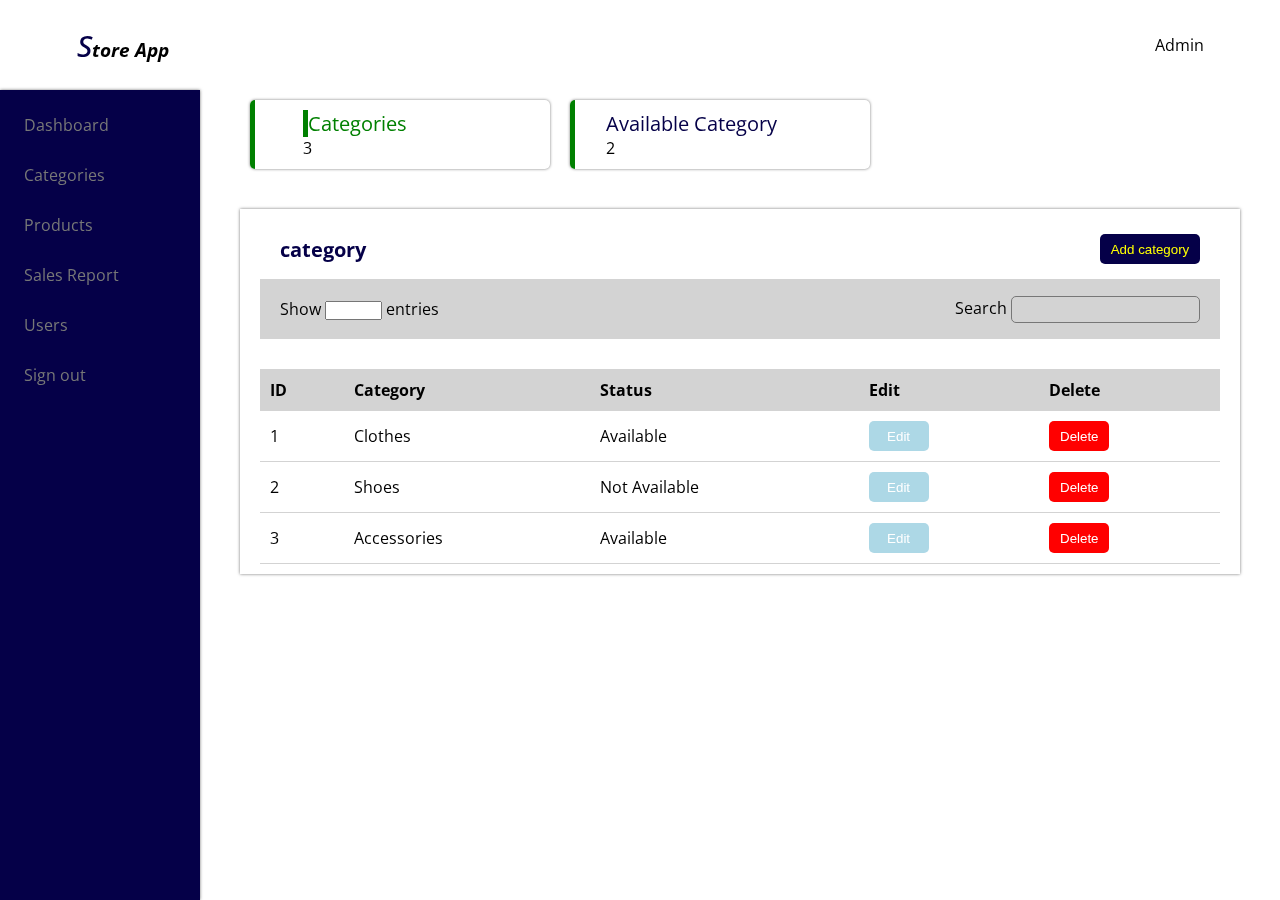
<file: store-manager-UI/admin-dashboard/html/category.html>
<!DOCTYPE html>
<html lang="en">
  <head>
    <meta charset="UTF-8" />
    <meta http-equiv="X-UA-Compatible" content="IE=edge" />
    <meta name="viewport" content="width=device-width, initial-scale=1.0" />
    <title>Categories</title>
    <link
      rel="stylesheet"
      href="https://use.fontawesome.com/releases/v5.15.3/css/all.css"
      integrity="sha384-SZXxX4whJ79/gErwcOYf+zWLeJdY/qpuqC4cAa9rOGUstPomtqpuNWT9wdPEn2fk"
      crossorigin="anonymous"
    />
    <link rel="stylesheet" href="../css/admin.css" />
   <link rel="stylesheet" href="../css/products.css"/>
   <link rel="stylesheet" href="../css/category.css"/>
</head>
  <body>
    <nav class="navbar">
        <div class="nav-menu">
            <div class="harmburger">
                <i class="fas fa-bars menu"></i>
            </div>
            <div class="logo">
                <h3><span class='letter'>S</span>tore App</h3>
            </div>
        </div>
        <div class="admin-profile">
            <span>Admin</span>
            <i class="fas fa-user-circle admin-icon"></i>
        </div>
    </nav>
    <div class="main-wrapper">
        <div class="side-nav">
            <ul class="list-group">
                <li class="list-group-item">
                    <a href="../admin.html">
                        <span class="icon"><i class="fas fa-home"></i></i></span>
                        <span class="title">Dashboard</span>

                    </a>
                    <span class="tooltip">Dashboard</span>
                </li>
                <li class="list-group-item">
                    <a href="#">
                        <span class="icon"><i class="fas fa-th"></i></span>
                        <span class="title">Categories</span>

                    </a>
                    <span class="tooltip">Categories</span>
                </li>
                <li class="list-group-item">
                    <a href="./products.html">
                        <span class="icon"><i class="fas fa-shopping-bag"></i></span>
                        <span class="title">Products</span>

                    </a>
                    <span class="tooltip">Products</span>
                </li>
                <li class="list-group-item">
                    <a href="#">
                        <span class="icon"><i class="fas fa-chart-line"></i></i></span>
                        <span class="title">Sales Report</span>

                    </a>
                    <span class="tooltip">Report</span>
                </li>
                <li class="list-group-item">
                    <a href="./users-management.html">
                        <span class="icon"><i class="fas fa-users"></i></span>
                        <span class="title">Users</span>

                    </a>
                    <span class="tooltip">Users</span>
                </li>
                <li class="list-group-item">
                    <a href="#">
                        <span class="icon"><i class="fas fa-sign-out-alt"></i></span>
                        <span class="title">Sign out</span>

                    </a>
                    <span class="tooltip">Sign out</span>
                </li>

            </ul>
        </div>
        <div class="content-wrapper">
     <div class="top-div">
        <div class="categories">
            <div class="category">
                <p>Categories</p>
                <span class="number">3</span>
            </div>
            <div>
                <i class="fas fa-th"></i>
            </div>
        </div>
        <div class="categories">
            <div class="product">
                <p>Available Category</p>
                <span class="number">2</span>
            </div>
            <div>
                <span ><i class="fas fa-th"></i></span>
            </div>
        </div>
     </div>
     <div class="products-card">
         <div class="product-title-section">
             <h3>category</h3>
             <div>
                 <button class="add-product-btn">Add category</button>
             </div>
         </div>
         <div class="product-search-section">
    
             <div class="entries">
                 <div>
                    <span>Show</span> 
                    <input type="number" class="number-entries">
                    <span>entries</span>
                 </div>
                 <div>
                     <label for="search">Search</label>
                     <input type="text" class="search-product" />
                 </div>
                 
             </div>
         </div>
         <table class='table'>
             <thead>
                 <th>ID</th>
                 <th>Category </th>
                 <th>Status</th>
                 <th>Edit</th>
                 <th>Delete</th>
             </thead>
             <tbody>
                 <tr>
                     <td data-label= 'ID'>1</td>
                     <td data-label='Category'>Clothes</td>

                     <td data-label='Status'>Available</td>
                     <td data-label='Edit'>
                         <button class="edit-product">Edit</button>
                     </td>
                     <td data-label='Delete'>
                         <button class="delete-product">Delete</button>
                     </td>
                 </tr>
                 <tr>
                    <td data-label= 'ID'>2</td>
                    
                    <td data-label='Category'>Shoes</td>
                    <td data-label='Status'>Not Available</td>
                    <td data-label='Edit'>
                        <button class="edit-product">Edit</button>
                    </td>
                    <td data-label='Delete'>
                        <button class="delete-product">Delete</button>
                    </td>
                </tr>
                <tr>
                    <td data-label= 'ID'>3</td>
                    
                    <td data-label='Category'>Accessories</td>
                    <td data-label='Status'>Available</td>
                    <td data-label='Edit'>
                        <button class="edit-product">Edit</button>
                    </td>
                    <td data-label='Delete'>
                        <button class="delete-product">Delete</button>
                    </td>
                </tr>
              
             </tbody>
         </table>
     </div>
        </div>
    </div>
    <div class="modal">
        <div class="modal-wrapper">
            <div class="close-modal">
                <i class="fas fa-times close-modal-icon"></i>
            </div>
            <div class="admin-name">
                <p>John Doe</p>
                <p>Admin</p>
            </div>
            <div class="profile-update ">
                <div class="profile pop-up">
                    <span class="profile-icon"><i class="far fa-user-circle"></i></span>
                    <span><a href='./html/update-profile.html'>Update profile</a></span>
                </div>
                <div class="view pop-up">
                    <span class="profile-icon pop-up"><i class="far fa-user-circle"></i></span>
                    <span><a href='#'>View profile</a></span>
                </div>
               
                <div class="change-password pop-up">
                    <span class="profile-icon"><i class="fas fa-key"></i></span>
                  <span class="change-passwrd">
                      <a href=''>Change Password</a>
                    </span>

                </div>

                <div class="change-password pop-up">
                    <span class="profile-icon"><i class="fas fa-key"></i></span>
                  <span class="change-passwrd">
                      <a href=''>Log out</a>
                    </span>

                </div>
            </div>
            <div class="logout"></div>
        </div>
    </div>
<script src="../script/admin.js"></script>
  </body>
</html>
</file>
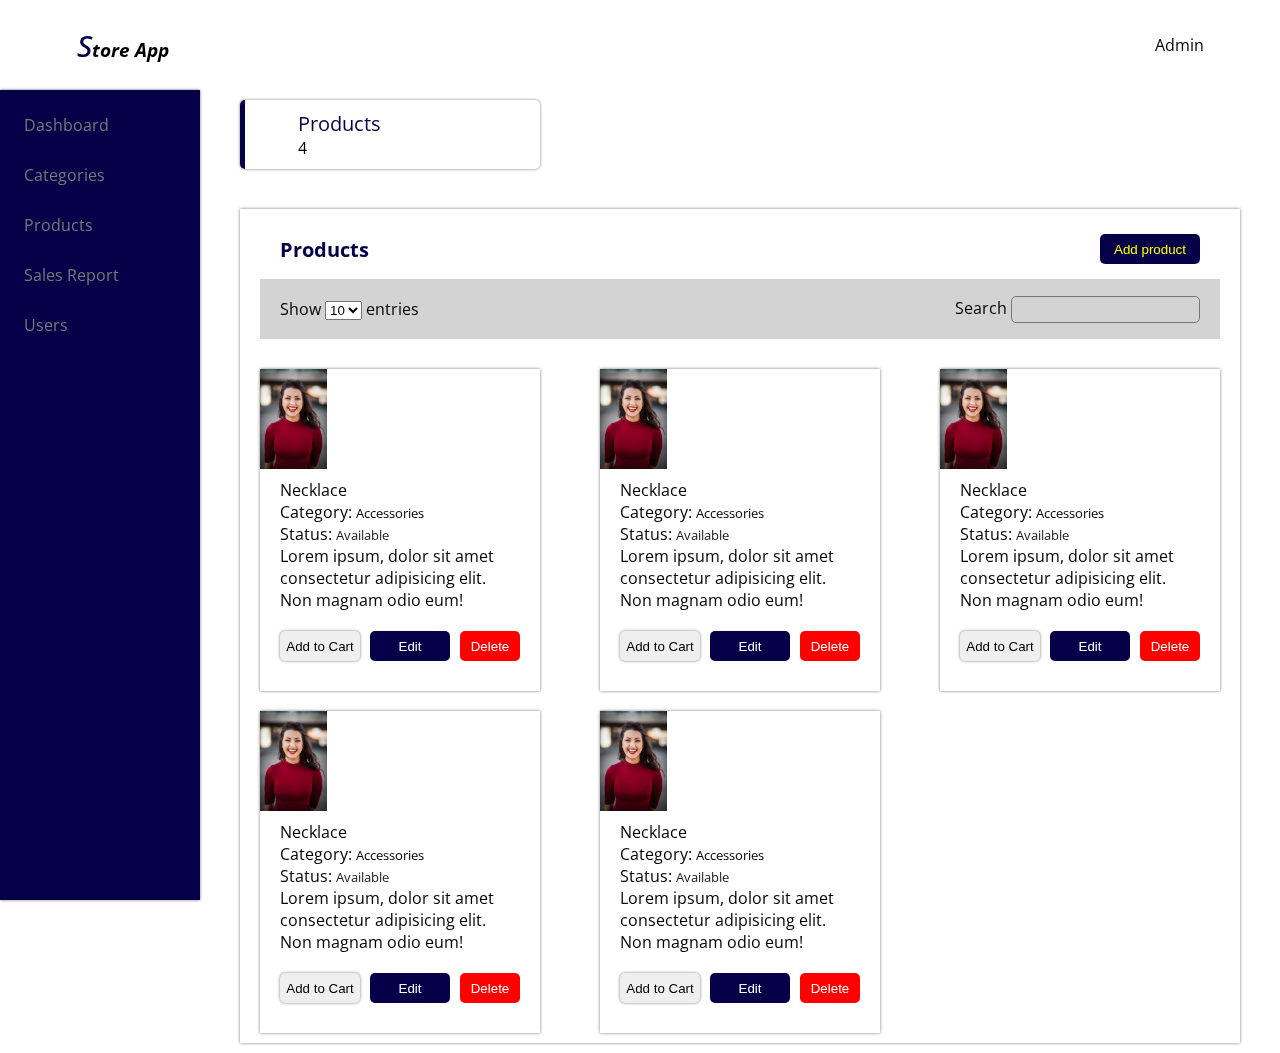
<file: store-manager-UI/admin-dashboard/html/products.html>
<!DOCTYPE html>
<html lang="en">

<head>
    <meta charset="UTF-8" />
    <meta http-equiv="X-UA-Compatible" content="IE=edge" />
    <meta name="viewport" content="width=device-width, initial-scale=1.0" />
    <title>Products</title>
    <link rel="stylesheet" href="https://use.fontawesome.com/releases/v5.15.3/css/all.css"
        integrity="sha384-SZXxX4whJ79/gErwcOYf+zWLeJdY/qpuqC4cAa9rOGUstPomtqpuNWT9wdPEn2fk" crossorigin="anonymous" />
    <link rel="stylesheet" href="../css/admin.css" />
    <link rel="stylesheet" href="../css/products.css" />
</head>

<body>
    <nav class="navbar">
        <div class="nav-menu">
            <div class="harmburger">
                <i class="fas fa-bars menu"></i>
            </div>
            <div class="logo">
                <h3><span class='letter'>S</span>tore App</h3>
            </div>
        </div>
        <div class="admin-profile">
            <span>Admin</span>
            <i class="fas fa-user-circle admin-icon"></i>
        </div>
    </nav>
    <div class="backdrop" id="backdrop"></div>
    <div class="main-wrapper">
        <div class="side-nav">
            <ul class="list-group">
                <li class="list-group-item">
                    <a href="../admin.html">
                        <span class="icon"><i class="fas fa-home"></i></i></span>
                        <span class="title">Dashboard</span>

                    </a>
                    <span class="tooltip">Dashboard</span>
                </li>
                <li class="list-group-item">
                    <a href="./category.html">
                        <span class="icon"><i class="fas fa-th"></i></span>
                        <span class="title">Categories</span>

                    </a>
                    <span class="tooltip">Categories</span>
                </li>
                <li class="list-group-item">
                    <a href="./category.html">
                        <span class="icon"><i class="fas fa-shopping-bag"></i></span>
                        <span class="title">Products</span>

                    </a>
                    <span class="tooltip">Products</span>
                </li>
                <li class="list-group-item">
                    <a href="./sales.html">
                        <span class="icon"><i class="fas fa-chart-line"></i></i></span>
                        <span class="title">Sales Report</span>

                    </a>
                    <span class="tooltip">Report</span>
                </li>
                <li class="list-group-item">
                    <a href="./users-management.html">
                        <span class="icon"><i class="fas fa-users"></i></span>
                        <span class="title">Users</span>

                    </a>
                    <span class="tooltip">Users</span>
                </li>
                

            </ul>
        </div>
        <div class="content-wrapper">
            <div class="top-div">
                <div class="products">
                    <div class="product">
                        <p>Products</p>
                        <span class="number">4</span>
                    </div>
                    <div>
                        <span><i class="fas fa-shopping-bag"></i></span>
                    </div>
                </div>
            </div>
            <div class="products-card">
                <div class="product-title-section">
                    <h3>Products</h3>
                    <div>
                        <button class="add-product-btn">Add product</button>
                    </div>
                </div>
                <div class="product-search-section">

                    <div class="entries">
                        <div>
                            <span>Show</span>
                           <select>
                               <option>10</option>
                               <option>20</option>
                               <option>50</option>
                           </select>
                            <span>entries</span>
                        </div>
                        <div>
                            <label for="search">Search</label>
                            <input name='search-product' type="text" class="search-product" />
                        </div>

                    </div>
                </div>
               
                <!-- <table class='table'>
                    <thead>
                        <th>ID</th>
                        <th>Product Name</th>
                        <th>Category</th>
                        <th>Status</th>
                        <th>Edit</th>
                        <th>Delete</th>
                    </thead>
                    <tbody>
                        <tr>
                            <td data-label='ID'>1</td>
                            <td data-label='Product Name'>Shirt</td>
                            <td data-label='Category'>Clothes</td>
                            <td data-label='Status'>Available</td>
                            <td data-label='Edit'>
                                <button class="edit-product">Edit</button>
                            </td>
                            <td data-label='Delete'>
                                <button class="delete-product">Delete</button>
                            </td>
                        </tr>
                        <tr>
                            <td data-label='ID'>2</td>
                            <td data-label='Product Name'>Chunky</td>
                            <td data-label='Category'>Shoes</td>
                            <td data-label='Status'>Not Available</td>
                            <td data-label='Edit'>
                                <button class="edit-product">Edit</button>
                            </td>
                            <td data-label='Delete'>
                                <button class="delete-product">Delete</button>
                            </td>
                        </tr>
                        <tr>
                            <td data-label='ID'>3</td>
                            <td data-label='Product Name'>Necklace</td>
                            <td data-label='Category'>Accessories</td>
                            <td data-label='Status'>Available</td>
                            <td data-label='Edit'>
                                <button class="edit-product">Edit</button>
                            </td>
                            <td data-label='Delete'>
                                <button class="delete-product">Delete</button>
                            </td>
                        </tr>
                        <tr>
                            <td data-label='ID'>4</td>
                            <td data-label='Product Name'>Nike</td>
                            <td data-label='Category'>Shoes</td>
                            <td data-label='Status'>Available</td>
                            <td data-label='Edit'>
                                <button class="edit-product">Edit</button>
                            </td>
                            <td data-label='Delete'>
                                <button class="delete-product">Delete</button>
                            </td>
                        </tr>
                    </tbody>
                </table> -->
               <div class="products__list">
                   <div class="product__card">
                       <div class="image__wrapper">
                        <img src="../assets/images/nav-avatar.jpg" class="product__img"/>
                       </div>
                       <div class="content__wrapper">
                        <div>
                            <p>Necklace</p>
                            <p>Category: <span><small>Accessories</small></span></p>
                            <p>Status: <span><small style="color: rgb(26, 24, 24)">Available</small></span></p>
                                <p>Lorem ipsum, dolor sit amet consectetur adipisicing elit. Non magnam odio eum!</p>
                        </div>
                        <div class="product__btns">
                            <button class="add__cart">Add to Cart</button>
                            <button class="edit__product">Edit</button>
                            <button class="delete-product">Delete</button>
                        </div>
                       </div>
                      
                      
                   </div>
                   <div class="product__card">
                    <div class="image__wrapper">
                     <img src="../assets/images/nav-avatar.jpg" class="product__img"/>
                    </div>
                    <div class="content__wrapper">
                     <div>
                         <p>Necklace</p>
                         <p>Category: <span><small>Accessories</small></span></p>
                         <p>Status: <span><small style="color: rgb(26, 24, 24)">Available</small></span></p>
                             <p>Lorem ipsum, dolor sit amet consectetur adipisicing elit. Non magnam odio eum!</p>
                     </div>
                     <div class="product__btns">
                         <button class="add__cart">Add to Cart</button>
                         <button class="edit__product">Edit</button>
                         <button class="delete-product">Delete</button>
                     </div>
                    </div>
                   
                   
                </div>
                <div class="product__card">
                    <div class="image__wrapper">
                     <img src="../assets/images/nav-avatar.jpg" class="product__img"/>
                    </div>
                    <div class="content__wrapper">
                     <div>
                         <p>Necklace</p>
                         <p>Category: <span><small>Accessories</small></span></p>
                         <p>Status: <span><small style="color: rgb(26, 24, 24)">Available</small></span></p>
                             <p>Lorem ipsum, dolor sit amet consectetur adipisicing elit. Non magnam odio eum!</p>
                     </div>
                     <div class="product__btns">
                         <button class="add__cart">Add to Cart</button>
                         <button class="edit__product">Edit</button>
                         <button class="delete-product">Delete</button>
                     </div>
                    </div>
                   
                   
                </div>
                <div class="product__card">
                    <div class="image__wrapper">
                     <img src="../assets/images/nav-avatar.jpg" class="product__img"/>
                    </div>
                    <div class="content__wrapper">
                     <div>
                         <p>Necklace</p>
                         <p>Category: <span><small>Accessories</small></span></p>
                         <p>Status: <span><small style="color: rgb(26, 24, 24)">Available</small></span></p>
                             <p>Lorem ipsum, dolor sit amet consectetur adipisicing elit. Non magnam odio eum!</p>
                     </div>
                     <div class="product__btns">
                         <button class="add__cart">Add to Cart</button>
                         <button class="edit__product">Edit</button>
                         <button class="delete-product">Delete</button>
                     </div>
                    </div>
                   
                   
                </div>
                <div class="product__card">
                    <div class="image__wrapper">
                     <img src="../assets/images/nav-avatar.jpg" class="product__img"/>
                    </div>
                    <div class="content__wrapper">
                     <div>
                         <p>Necklace</p>
                         <p>Category: <span><small>Accessories</small></span></p>
                         <p>Status: <span><small style="color: rgb(26, 24, 24)">Available</small></span></p>
                             <p>Lorem ipsum, dolor sit amet consectetur adipisicing elit. Non magnam odio eum!</p>
                     </div>
                     <div class="product__btns">
                         <button class="add__cart">Add to Cart</button>
                         <button class="edit__product">Edit</button>
                         <button class="delete-product">Delete</button>
                     </div>
                    </div>
                   
                   
                </div>
               </div>
            </div>
        </div>
    </div>
    <div class="modal">
        <div class="modal-wrapper">
            <div class="close-modal">
                <i class="fas fa-times close-modal-icon"></i>
            </div>
            <div class="admin-name">
                <p>John Doe</p>
                <p>Admin</p>
            </div>
            <div class="profile-update ">
                <div class="profile pop-up">
                    <span class="profile-icon"><i class="far fa-user-circle"></i></span>
                    <span><a href='./html/update-profile.html'>Update profile</a></span>
                </div>
                <div class="view pop-up">
                    <span class="profile-icon pop-up"><i class="far fa-user-circle"></i></span>
                    <span><a href='#'>View profile</a></span>
                </div>

                <div class="change-password pop-up">
                    <span class="profile-icon"><i class="fas fa-key"></i></span>
                    <span class="change-passwrd">
                        <a href=''>Change Password</a>
                    </span>

                </div>

                <div class="change-password pop-up">
                    <span class="profile-icon"><i class="fas fa-key"></i></span>
                    <span class="change-passwrd">
                        <a href=''>Log out</a>
                    </span>

                </div>
            </div>
            <div class="logout"></div>
        </div>
    </div>
    <div class="product__modal" id="product__modal">
        <div class="modal__container"> 
            <div class="modal__title">
                <div class="title-head">
                    <h3>Add Product</h3>
                </div>
                <div class="close-product-modal" id="close__modal">
                    <i class="fas fa-times close-modal-icon"></i>
                    </div>
            </div>
           

            <form method="POST" class="product__form">
                <div class="prodct__info">
                    <label>Product image url </label>
                    <input type="text" />

                </div>
                <div class="prodct__info">
                    <label>Product Name</label>
                    <input type='text'/>

                </div>
                <div class="prodct__info">
                    <label>Category</label>
                    <input type='text'/>

                </div>
                <div class="prodct__info">
                    <label>Status</label>
                    <select name='status' class="select__status">
                        <option value="Available">Available</option>
                        <option value="Available">Not Available</option>
                    </select>

                </div>
                <div class="prodct__info">
                    <label>Product Information</label>
                    <textarea >
                    
                    </textarea>

                </div>
                <div class="product__info__btns">
                    <button class="add__product">Add</button>
                    <button class="cancel__product">Back</button>
                </div>
            </form>
        </div>
    </div>
    <script src="../script/admin.js"></script> 
    <script src="../script/product.js"></script>
    <script>
     
    // async function postCategory(){
    //     const post_data ={"name": "Mary"}
    //     const url = "http://stocka-zuri-api.herokuapp.com/api/category/";
    //     await fetch(url, {
    //         method: 'POST',
    //         headers: {
    //             "Content-Type": "application/json"
    //         },
    //         body: JSON.stringify(post_data),
    //     })
    //     .then(response => response.json())
    //     .then(data=> console.log(data))
    //     .catch(err=> console.log(err))
    // }
    // postCategory()
    </script>
</body>

</html>
</file>
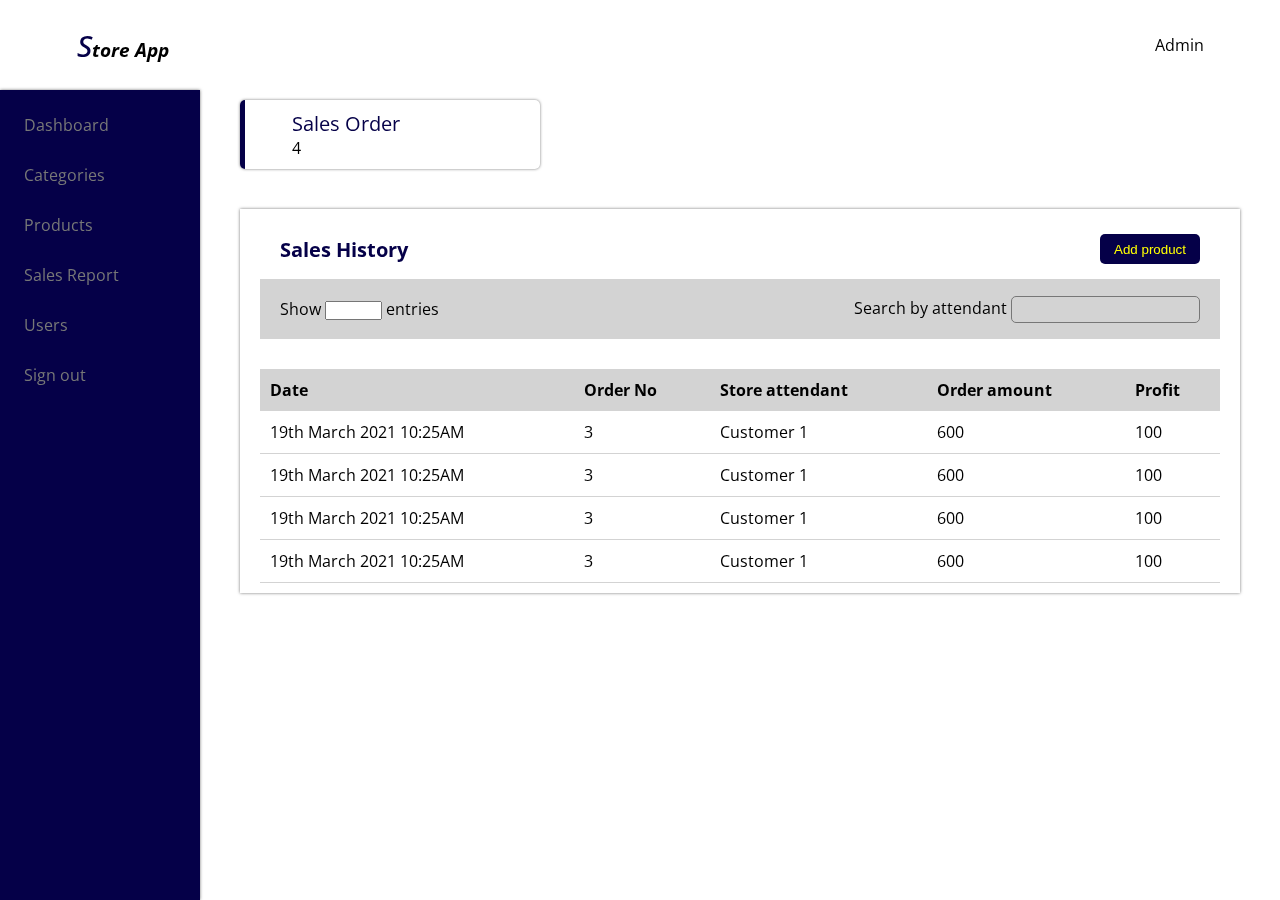
<file: store-manager-UI/admin-dashboard/html/sales.html>
<!DOCTYPE html>
<html lang="en">
  <head>
    <meta charset="UTF-8" />
    <meta http-equiv="X-UA-Compatible" content="IE=edge" />
    <meta name="viewport" content="width=device-width, initial-scale=1.0" />
    <title>Sales</title>
    <link
      rel="stylesheet"
      href="https://use.fontawesome.com/releases/v5.15.3/css/all.css"
      integrity="sha384-SZXxX4whJ79/gErwcOYf+zWLeJdY/qpuqC4cAa9rOGUstPomtqpuNWT9wdPEn2fk"
      crossorigin="anonymous"
    />
    <link rel="stylesheet" href="../css/admin.css" />
   <link rel="stylesheet" href="../css/products.css"/>
</head>
  <body>
    <nav class="navbar">
        <div class="nav-menu">
            <div class="harmburger">
                <i class="fas fa-bars menu"></i>
            </div>
            <div class="logo">
                <h3><span class='letter'>S</span>tore App</h3>
            </div>
        </div>
        <div class="admin-profile">
            <span>Admin</span>
            <i class="fas fa-user-circle admin-icon"></i>
        </div>
    </nav>
    <div class="main-wrapper">
        <div class="side-nav">
            <ul class="list-group">
                <li class="list-group-item">
                    <a href="../admin.html">
                        <span class="icon"><i class="fas fa-home"></i></i></span>
                        <span class="title">Dashboard</span>

                    </a>
                    <span class="tooltip">Dashboard</span>
                </li>
                <li class="list-group-item">
                    <a href="./category.html">
                        <span class="icon"><i class="fas fa-th"></i></span>
                        <span class="title">Categories</span>

                    </a>
                    <span class="tooltip">Categories</span>
                </li>
                <li class="list-group-item">
                    <a href="./products.html">
                        <span class="icon"><i class="fas fa-shopping-bag"></i></span>
                        <span class="title">Products</span>

                    </a>
                    <span class="tooltip">Products</span>
                </li>
                <li class="list-group-item">
                    <a href="#">
                        <span class="icon"><i class="fas fa-chart-line"></i></i></span>
                        <span class="title">Sales Report</span>

                    </a>
                    <span class="tooltip">Report</span>
                </li>
                <li class="list-group-item">
                    <a href="./users-management.html">
                        <span class="icon"><i class="fas fa-users"></i></span>
                        <span class="title">Users</span>

                    </a>
                    <span class="tooltip">Users</span>
                </li>
                <li class="list-group-item">
                    <a href="#">
                        <span class="icon"><i class="fas fa-sign-out-alt"></i></span>
                        <span class="title">Sign out</span>

                    </a>
                    <span class="tooltip">Sign out</span>
                </li>

            </ul>
        </div>
        <div class="content-wrapper">
     <div class="top-div">
        <div class="products">
            <div class="product">
                <p>Sales Order</p>
                <span class="number">4</span>
            </div>
            <div>
                <span ><i class="fas fa-shopping-bag"></i></span>
            </div>
        </div>
     </div>
     <div class="products-card">
         <div class="product-title-section">
             <h3>Sales History</h3>
             <div>
                 <button class="add-product-btn">Add product</button>
             </div>
         </div>
         <div class="product-search-section">
    
             <div class="entries">
                 <div>
                    <span>Show</span> 
                    <input type="number" class="number-entries">
                    <span>entries</span>
                 </div>
                 <div>
                     <label for="search">Search by attendant</label>
                     <input type="text" class="search-product" />
                 </div>
                 
             </div>
         </div>
         <table class='table'>
             <thead>
                 <th>Date</th>
                 <th>Order No</th>
                 <th>Store attendant</th>
                 <th>Order amount</th>
                 <th>Profit</th>
                 
             </thead>
             <tbody>
                 <tr>
                     <td data-label= 'Date'>19th March 2021 10:25AM</td>
                     <td data-label='Order No'>3</td>
                     <td data-label='Store attendant'>Customer 1</td>
                     <td data-label='Order amount'>600</td>
                     <td data-label="Profit">100</td>
                    
                 </tr>
                 <tr>
                    <td data-label= 'Date'>19th March 2021 10:25AM</td>
                    <td data-label='Order No'>3</td>
                    <td data-label='Store attendant'>Customer 1</td>
                    <td data-label='Order amount'>600</td>
                    <td data-label="Profit">100</td>
                   
                </tr>
                <tr>
                    <td data-label= 'Date'>19th March 2021 10:25AM</td>
                    <td data-label='Order No'>3</td>
                    <td data-label='Store attendant'>Customer 1</td>
                    <td data-label='Order amount'>600</td>
                    <td data-label="Profit">100</td>
                   
                    <tr>
                        <td data-label= 'Date'>19th March 2021 10:25AM</td>
                        <td data-label='Order No'>3</td>
                        <td data-label='Store attendant'>Customer 1</td>
                        <td data-label='Order amount'>600</td>
                        <td data-label="Profit">100</td>
                       
                    </tr>
             </tbody>
         </table>
     </div>
        </div>
    </div>
    <div class="modal">
        <div class="modal-wrapper">
            <div class="close-modal">
                <i class="fas fa-times close-modal-icon"></i>
            </div>
            <div class="admin-name">
                <p>John Doe</p>
                <p>Admin</p>
            </div>
            <div class="profile-update ">
                <div class="profile pop-up">
                    <span class="profile-icon"><i class="far fa-user-circle"></i></span>
                    <span><a href='./html/update-profile.html'>Update profile</a></span>
                </div>
                <div class="view pop-up">
                    <span class="profile-icon pop-up"><i class="far fa-user-circle"></i></span>
                    <span><a href='#'>View profile</a></span>
                </div>
               
                <div class="change-password pop-up">
                    <span class="profile-icon"><i class="fas fa-key"></i></span>
                  <span class="change-passwrd">
                      <a href=''>Change Password</a>
                    </span>

                </div>

                <div class="change-password pop-up">
                    <span class="profile-icon"><i class="fas fa-key"></i></span>
                  <span class="change-passwrd">
                      <a href=''>Log out</a>
                    </span>

                </div>
            </div>
            <div class="logout"></div>
        </div>
    </div>
<script src="../script/admin.js"></script>
  </body>
</html>
</file>
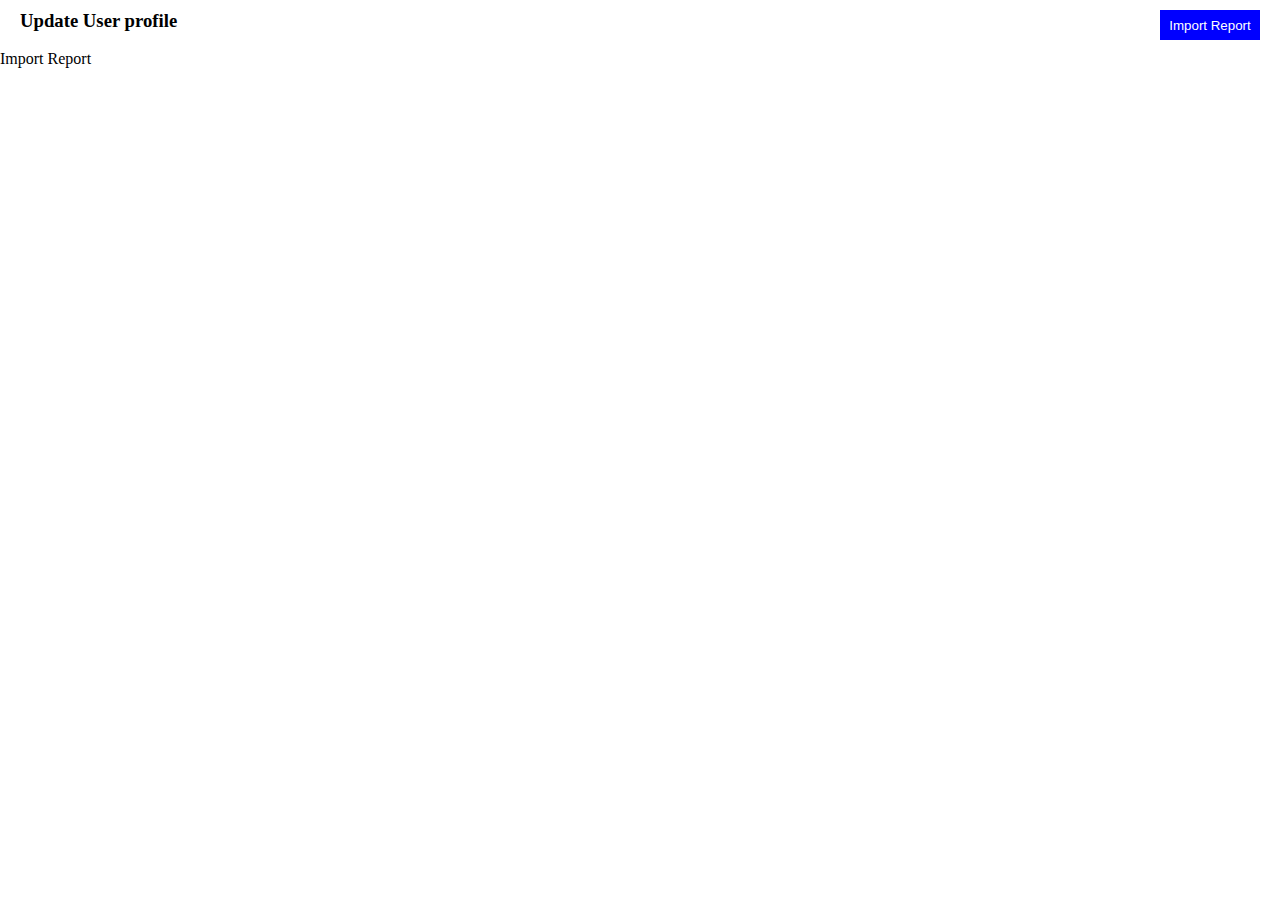
<file: store-manager-UI/admin-dashboard/html/update-profile.html>
<!DOCTYPE html>
<html lang="en">
<head>
    <meta charset="UTF-8">
    <meta http-equiv="X-UA-Compatible" content="IE=edge">
    <meta name="viewport" content="width=device-width, initial-scale=1.0">
    <title>update profile</title>
    <link
    rel="stylesheet"
    href="https://use.fontawesome.com/releases/v5.15.3/css/all.css"
    integrity="sha384-SZXxX4whJ79/gErwcOYf+zWLeJdY/qpuqC4cAa9rOGUstPomtqpuNWT9wdPEn2fk"
    crossorigin="anonymous"
  />
</head>
<style>
   
    *{
        margin:0;
        padding: 0;
        box-sizing: border-box;

    }
    body{
        position: relative;
    }
    .modal{
        position: absolute;
        top: 20px;
        right:10px;
        display: none;
    }
    .modal.active{
        display: block;
    }
    .modal-wrapper{
        box-shadow: 0 0 3px #777;
        padding: 10px 20px;
        width: 100%;
        margin-top: 30px;
    
    }
    div button{
        padding: 5px;
        width: 100px;
        height: 30px;
        outline: none;
        background-color: blue;
        color: #fff;
        border: none;
    }
    .main-nav{
        display: flex;
        justify-content: space-between;
        padding: 10px 20px;
    }
</style>
<body>
    <div class="main-nav">
        <h3>Update User profile</h3>
        <button id="import-btn">Import Report</button>
    </div>
        <div class="modal">
            <div class="modal-wrapper">
                <div class="close-icon">
                    <i class="fas fa-times"></i>
                </div>
                <p>Do you want to import a new stocka file?</p>
            </div>
        </div>Import Report

        <script>

            const modal= document.querySelector('.modal');
            const btn= document.getElementById('import-btn');
            const closeModal= document.querySelector('.close-icon');
            btn.addEventListener('click', ()=>{
         modal.classList.add('active');
            })
            closeModal.addEventListener('click',()=>{
                modal.classList.remove('active')
            })

        </script>

</body>
</html>
</file>
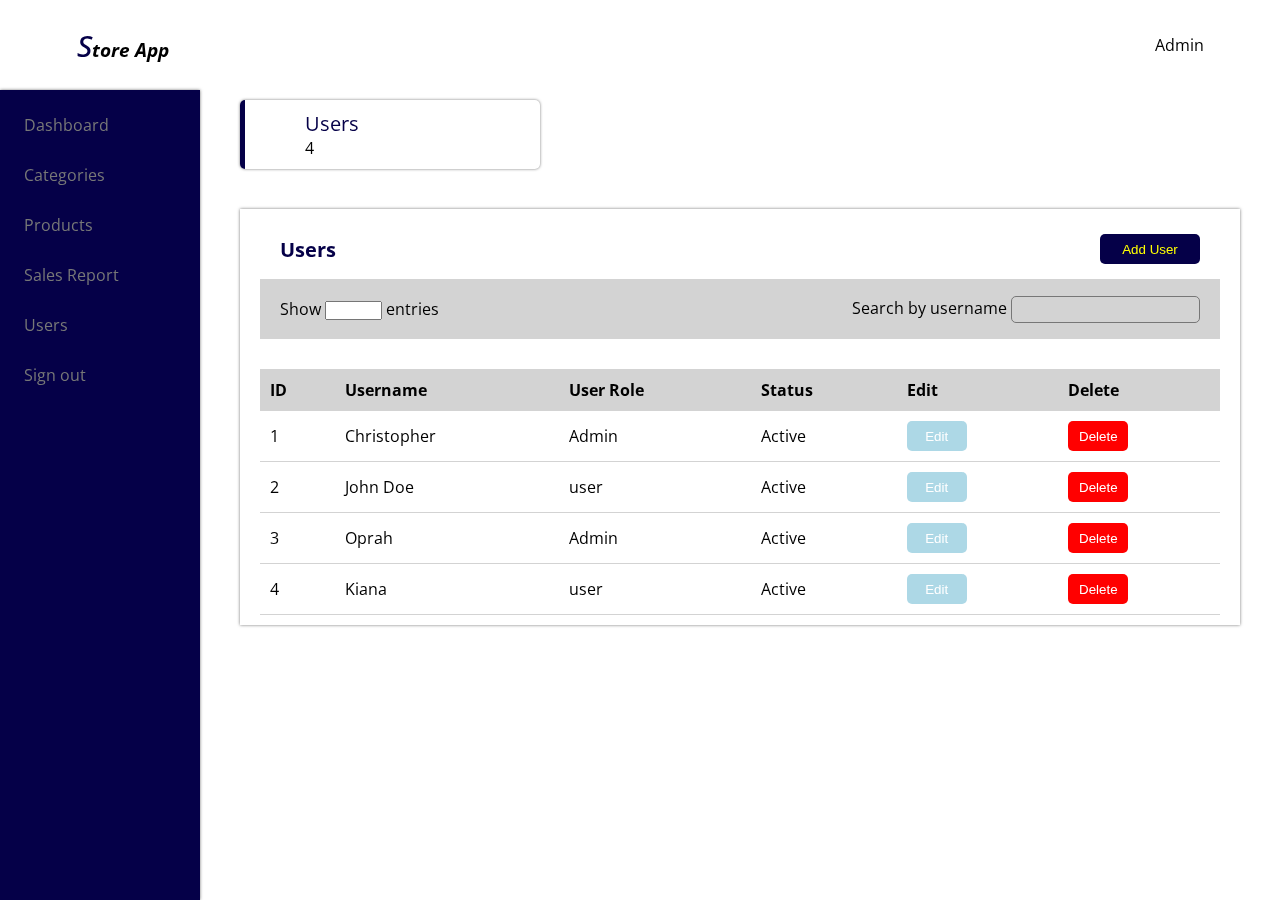
<file: store-manager-UI/admin-dashboard/html/users-management.html>
<!DOCTYPE html>
<html lang="en">
  <head>
    <meta charset="UTF-8" />
    <meta http-equiv="X-UA-Compatible" content="IE=edge" />
    <meta name="viewport" content="width=device-width, initial-scale=1.0" />
    <title>Products</title>
    <link
      rel="stylesheet"
      href="https://use.fontawesome.com/releases/v5.15.3/css/all.css"
      integrity="sha384-SZXxX4whJ79/gErwcOYf+zWLeJdY/qpuqC4cAa9rOGUstPomtqpuNWT9wdPEn2fk"
      crossorigin="anonymous"
    />
    <link rel="stylesheet" href="../css/admin.css" />
   <link rel="stylesheet" href="../css/products.css"/>
   <script src="../script/users-management.js" defer></script>
</head>
  <body>
    <nav class="navbar">
        <div class="nav-menu">
            <div class="harmburger">
                <i class="fas fa-bars menu"></i>
            </div>
            <div class="logo">
                <h3><span class='letter'>S</span>tore App</h3>
            </div>
        </div>
        <div class="admin-profile">
            <span>Admin</span>
            <i class="fas fa-user-circle admin-icon"></i>
        </div>
    </nav>
    <div class="main-wrapper">
        <div class="side-nav">
            <ul class="list-group">
                <li class="list-group-item">
                    <a href="../admin.html">
                        <span class="icon"><i class="fas fa-home"></i></i></span>
                        <span class="title">Dashboard</span>

                    </a>
                    <span class="tooltip">Dashboard</span>
                </li>
                <li class="list-group-item">
                    <a href="./category.html">
                        <span class="icon"><i class="fas fa-th"></i></span>
                        <span class="title">Categories</span>

                    </a>
                    <span class="tooltip">Categories</span>
                </li>
                <li class="list-group-item">
                    <a href="./products.html">
                        <span class="icon"><i class="fas fa-shopping-bag"></i></span>
                        <span class="title">Products</span>

                    </a>
                    <span class="tooltip">Products</span>
                </li>
                <li class="list-group-item">
                    <a href="./sales.html">
                        <span class="icon"><i class="fas fa-chart-line"></i></i></span>
                        <span class="title">Sales Report</span>

                    </a>
                    <span class="tooltip">Report</span>
                </li>
                <li class="list-group-item">
                    <a href="#">
                        <span class="icon"><i class="fas fa-users"></i></span>
                        <span class="title">Users</span>

                    </a>
                    <span class="tooltip">Users</span>
                </li>
                <li class="list-group-item">
                    <a href="#">
                        <span class="icon"><i class="fas fa-sign-out-alt"></i></span>
                        <span class="title">Sign out</span>

                    </a>
                    <span class="tooltip">Sign out</span>
                </li>

            </ul>
        </div>
        <div class="content-wrapper">
     <div class="top-div">
        <div class="products">
            <div class="product">
                <p>Users</p>
                <span class="number">4</span>
            </div>
            <div>
                <span ><i class="fas fa-shopping-bag"></i></span>
            </div>
        </div>
     </div>
     <div class="products-card">
         <div class="product-title-section">
             <h3>Users</h3>
             <div>
                 <button class="add-product-btn add-user">Add User</button>
             </div>
         </div>
         <div class="product-search-section">
    
             <div class="entries">
                 <div>
                    <span>Show</span> 
                    <input type="number" class="number-entries">
                    <span>entries</span>
                 </div>
                 <div>
                     <label for="search">Search by username</label>
                     <input type="text" class="search-product" />
                 </div>
                 
             </div>
         </div>
         <table class='table'>
             <thead>
                 <th>ID</th>
                 <th>Username</th>
                 <th>User Role</th>
                 <th>Status</th>
                 <th>Edit</th>
                 <th>Delete</th>
             </thead>
             <tbody>
                 <tr>
                     <td data-label= 'ID'>1</td>
                     <td data-label='Username'>Christopher</td>
                     <td data-label='User Role'>Admin</td>
                     <td data-label='Status'>Active</td>
                     <td data-label='Edit'>
                         <button class="edit-product">Edit</button>
                     </td>
                     <td data-label='Delete'>
                         <button class="delete-product">Delete</button>
                     </td>
                 </tr>
                <tr>
                     <td data-label= 'ID'>2</td>
                     <td data-label='Username'>John Doe</td>
                     <td data-label='User Role'>user</td>
                     <td data-label='Status'>Active</td>
                     <td data-label='Edit'>
                         <button class="edit-product">Edit</button>
                     </td>
                     <td data-label='Delete'>
                         <button class="delete-product">Delete</button>
                     </td>
                 </tr>
                
                 <tr>
                    <td data-label= 'ID'>3</td>
                    <td data-label='Username'>Oprah</td>
                    <td data-label='User Role'>Admin</td>
                    <td data-label='Status'>Active</td>
                    <td data-label='Edit'>
                        <button class="edit-product">Edit</button>
                    </td>
                    <td data-label='Delete'>
                        <button class="delete-product">Delete</button>
                    </td>
                </tr>
               
                <tr>
                    <td data-label= 'ID'>4</td>
                    <td data-label='Username'>Kiana</td>
                    <td data-label='User Role'>user</td>
                    <td data-label='Status'>Active</td>
                    <td data-label='Edit'>
                        <button class="edit-product">Edit</button>
                    </td>
                    <td data-label='Delete'>
                        <button class="delete-product">Delete</button>
                    </td>
                </tr>
             </tbody>
         </table>
     </div>
        </div>
    </div>
    <div class="modal">
        <div class="modal-wrapper" style="z-index: 100;">
            <div class="close-modal">
                <i class="fas fa-times close-modal-icon"></i>
            </div>
            <div class="admin-name">
                <p>John Doe</p>
                <p>Admin</p>
            </div>
            <div class="profile-update ">
                <div class="profile pop-up">
                    <span class="profile-icon"><i class="far fa-user-circle"></i></span>
                    <span><a href='./html/update-profile.html'>Update profile</a></span>
                </div>
                <div class="view pop-up">
                    <span class="profile-icon pop-up"><i class="far fa-user-circle"></i></span>
                    <span><a href='#'>View profile</a></span>
                </div>
               
                <div class="change-password pop-up">
                    <span class="profile-icon"><i class="fas fa-key"></i></span>
                  <span class="change-passwrd">
                      <a href=''>Change Password</a>
                    </span>

                </div>

                <div class="change-password pop-up">
                    <span class="profile-icon"><i class="fas fa-key"></i></span>
                  <span class="change-passwrd">
                      <a href=''>Log out</a>
                    </span>

                </div>
            </div>
            <div class="logout"></div>
        </div>
    </div>

  </body>
</html>
</file>
<file: store-manager-UI/admin-dashboard/css/admin.css>
@import url('https://fonts.googleapis.com/css2?family=Open+Sans&display=swap');

*{
    margin: 0;
    padding: 0;
    box-sizing: border-box;
}
:root{
    --fill: rgb(5, 0, 72);
    --yellow: #ffff00;

    
    
}
body{
    font-family: 'Open Sans', sans-serif;
    position: relative;

}
/* Navbar section */
.navbar{
    display: flex;
    justify-content: space-between;
    height: 10vh;
    align-items: center;
    padding: 0 20px;
    position: fixed;
    width: 100%;
    
}
.navbar.sticky{
    background-color: #777;
    z-index: 20;
}
.nav-menu{
    display: flex;
    width: 12%;
    justify-content: space-between;
    align-items: center;
}
.logo{
    font-style: italic;

}
.letter{
    font-size: 30px;
    font-weight: 500;
    color: var(--fill);
}
.menu{
    font-size: 26px;
}
.admin-icon{
    font-size: 40px;
    color: #777;
}

.admin-profile{
    display: flex;
    justify-content: space-around;
    align-items: center;
    width: 10%;
}


/* side navigation */
.side-nav{
    width: 200px;
    position: fixed;
    background-color: var(--fill);
    height: 90vh;
    padding: 10px 24px;
    box-shadow: 0 0 3px #777;

}

.side-nav.active{
    width: 80px;
}
.side-nav.active ul li a .title{
    opacity: 0;
}
.side-nav.active ul li{
    padding: 15px 0;
}
.content-wrapper.active-wrapper{
    width: calc(100% - 80px);
    background-color: palevioletred;
    left: 80px;
    transition: all .2s ease-in-out;
}
.side-nav ul li{
    position: relative;
    list-style-type: none;
    height: 50px;
    line-height: 50px;
    width: 100%;
}
.side-nav ul li .tooltip{
    width: 100px;
    height: 40px;
    background-color: #fff;
    box-shadow: 0 0 3px #777;
    color: var(--fill);
    position: absolute;
    top: 0;
    text-align: center;
    left: 150px;
    line-height: 35px;
    opacity: 0;
    transition: 0;
    /* transform: translateY(-50%); */
}
.side-nav ul li:hover.tooltip{
    transition: all .2s ease-in-out;
    opacity: 1;
    

}
.side-nav ul li a{
    text-decoration: none;
    display: flex;
    align-items: center;
    color: #777;
    text-align: center;
    transition: all .4s ease-in-out;
  
}
.side-nav ul li a:hover{
    background-color: var(--fill);

    color: rgb(255, 255, 0);

    color: yellow;

}
.side-nav ul li a i{
    height: 50px;
    line-height: 50px;
    width: 50px;


}

/* main wrapper */
.main-wrapper{
    display: flex;

    padding-top: 10vh;

}

.content-wrapper{
    position: absolute;
width: calc(100% - 200px);
left: 200px;
}
.layout{
    margin-top: 40px;
}
.layout,
.categories,
.products,
.users-profile{
    display: flex;
    justify-content: space-around;
   align-items: center;
}
.categories,
.products,
.users-profile{
 box-shadow: 0 0 3px #777;
 width: 300px;
 padding: 10px 0px;
 border-radius: 5px;
}
.categories{

    border-left: 5px solid rgb(0, 128, 0);
}
.category p{
    color: #008000;

    border-left: 5px solid green;
}
.category p{
    color: green;

    font-size: 20px;
}
.products{
    border-left: 5px solid var(--fill);
}
.product p{
    color : var(--fill);
    font-size: 20px;
}
.users-profile{

    border-left: 5px solid var(--yellow);
}
.users p{
    color: var(--yellow);
    font-size: 20px;
}

/* chart JS */
.chart-js{
    display: flex;
    justify-content: space-around;
    padding: 0 20px;
    margin-top: 40px;
}
.bar-graph,
.pie-chart{
    box-shadow: 0 0 3px #777;
    width: 40%;
    
}
.bar-graph{
    width: 40%;
    padding: 10px 20px;
}
.pie-chart{
    padding: 10px 100px;
}


    /* border-left: 5px solid yellow; */

.users p{
    color: yellow;
    font-size: 20px;
}


/* Modal wrapper */
.modal{
    position: absolute;
    top: 60px;
    right: 40px;
    box-shadow: 0 0 3px #777;
    width: 250px;
    padding: 20px 20px;
    display: none;

    background-color: #ffff
    
    
    
}

@keyframes face-slide-in {
    0%{
    right: -1000px;
    }
    100%{
  right: 0;
    }
}
.modal.open{
    display: block;
    animation: face-slide-in 0.3s ease-in-out;
}
.modal.open{
    display: block;


}
.modal.close{
    display: none;
}
.modal-wrapper .admin-name{
margin-bottom: 20px;
}
.pop-up{
    margin-bottom: 30px;
    display: flex;
}
.close-modal{
    position: absolute;
    top: 10px;
    right: 10px;
    cursor: pointer;
}
.close-modal-icon{
    font-size: 20px;
    color: #777;
}
.pop-up span a{
    text-decoration: none;
    margin-left: 20px;
    color: #000;
}
.profile-icon{
    font-size: 20px;
    color: #777;
}
/* Content wrapper */
.main-title{
    display: flex;
    justify-content: space-between;
    padding: 0 20px;
    height: 40px;
    align-items: center;
    
}
.report-btn{
    width: 150px;
    height: 30px;
    outline: none;
    border: none;
    background-color: var(--fill);

    color: var(--yellow);

    color: yellow;

    border-radius: 50px;
}
.main-title h3{
    font-size: 1.8em;
}
@media screen and (max-width: 768px){
    .nav-menu{
        width: 50%;

    }

    .main-title,
    .layout{
        flex-direction: column;
    }


    .content-wrapper{
        left: 0;
        width: 100%;
    }
    .side-nav.navLinks-active{
        left: 0;
        transition: all .2s ease-out;
    }
    .side-nav{
        left: -1000px;
    }
    .title{
        opacity: 1;
    }
    .content-wrapper{
        margin-left: 0;
    }

    /* chart js */
    .chart-js{
        flex-direction: column;
    }

}
</file>
<file: store-manager-UI/admin-dashboard/css/products.css>
:root{
    --fill: rgb(5, 0, 72);
    --yellow: #ffff00;
    
}
body{
    position: relative;
}

.content-wrapper{
    padding: 10px 40px;
}
.products-card{
    box-shadow: 0 0 3px #777;
    padding: 10px 20px;
    margin-top: 40px;
}
.product-title-section{
    display: flex;
    justify-content: space-between;
    padding: 30px 20px;
    height: 40px;
    align-items: center;
    /* background-color: lightgray; */
    
}

.admin-profile{
    display: flex;
    justify-content: space-around;
    align-items: center;
    width: 10%;
}
.number-entries{
    width: 20%;
}
.product-title-section h3{
    color: var(--fill);
    font-size: 20px;
}
.add-product-btn{
    width: 100px;
    height: 30px;
    text-align: center;
    outline: none;
    border: none;
    background-color: var(--fill);
    color: var(--yellow);
    border-radius: 5px;
}
/* product serach section */
.entries{
    display: flex;
    justify-content: space-between;
    padding: 30px 20px;
    height: 40px;
    align-items: center;
    background-color: lightgray;
}
.search-product{
    outline: none;
    border: 1px solid #777;
    padding: 5px;
    background-color: transparent;
    border-radius: 5px;
}
.product__card{
    position: relative;
    box-shadow: 0 0 3px #777;
}
.product__img{
    
    max-width: 100%;
    max-height: 100%;
   
}
.products__list{
    display: grid;
    grid-template-columns: repeat(3, 1fr);
    grid-column-gap: 60px;;
    grid-row-gap: 20px;
    margin-top: 30px;
}
.product__btns{
    display: flex;
    justify-content: space-between;
    margin: 20px 0;
}
.image__wrapper{
   width: 50%;
   height: 100px;
}
.add__cart{
    color: #000;
    outline: none;
    border: none;
    padding: 5px;
    width: 80px;
    height: 30px;
    border-radius: 5px;
    text-align: center;
    box-shadow: 0 0 3px #777;
}
.edit__product{
    color: #fff;
    outline: none;
    border: none;
    padding: 5px;
    width: 80px;
    height: 30px;
    border-radius: 5px;
    text-align: center;
    background-color: var(--fill);
}
.content__wrapper{
    padding: 10px 20px;
}
/* product Modal */
.product__modal{
    position: absolute;
    width: 50%;
    top: 300px;
    left: 50%;
    transform: translate(-50%, -50%);
    display: none;
    z-index: 10000;
    border-radius: 5px;
   
    background-color: #fff;
    
}
.modal__container{
    box-shadow: 0 0 3px #fff;
    border-radius: 10px;
    

}
form{
    padding: 10px;
}
.modal__title{
    border-bottom: 2px solid var(--fill);
    padding: 10px;
}
.close-product-modal{
    position: absolute;
    top:10px;
    right: 10px;
}

form > div {
    margin: 10px 0;
}
form > div label{
    display: block;
}

form > div input[type='text'],
form > div input[type='file'],
textarea{
    width: 60%;
    margin-top: 14px;
    padding: 5px;
    outline: none;

}
.add__product,
.cancel__product{
    padding: 5px 50px;
    text-align: center;
    outline: none;
    border: none;
    color: var(--yellow);
    background-color: var(--fill);
    border-radius: 5px;

}
.product__modal.open{
    display: block;
}
.backdrop.visible{
    display: block;
}
.backdrop{
    position: fixed;
    top:0;
    left: 0;
    width: 100%;
    height: 100%;
    background-color: #000;
    z-index: 1000;
    opacity: .6;
    display: none;
}
/* table design */
.table{
    width: 100%;
    border-collapse: collapse;
    margin-top: 30px;
}
.table thead{
    background-color: lightgray;
 
}
.table thead th{
    padding: 10px 10px;
}
.table td{
    padding: 10px;
    border-bottom: 1px solid lightgray;
}
.table thead,
.table td{
    text-align: left;
}
.edit-product{
    background-color: lightblue;
    color: #fff;
    outline: none;
    border: none;
    padding: 5px;
    width: 60px;
    height: 30px;
    border-radius: 5px;
    text-align: center;
}
.delete-product{
    background-color: red;
    color: #fff;
    outline: none;
    border: none;
    padding: 5px;
    width: 60px;
    height: 30px;
    text-align: center;
    border-radius: 5px;

}
@media screen and (max-width: 768px){
    .products__list{
        grid-template-columns: repeat(1,1fr);
    }
}
</file>
<file: store-manager-UI/admin-dashboard/css/category.css>
/* category section */
.top-div{
    display: flex;
}
.top-div > div{
    margin: 0 10px;
}
</file>
